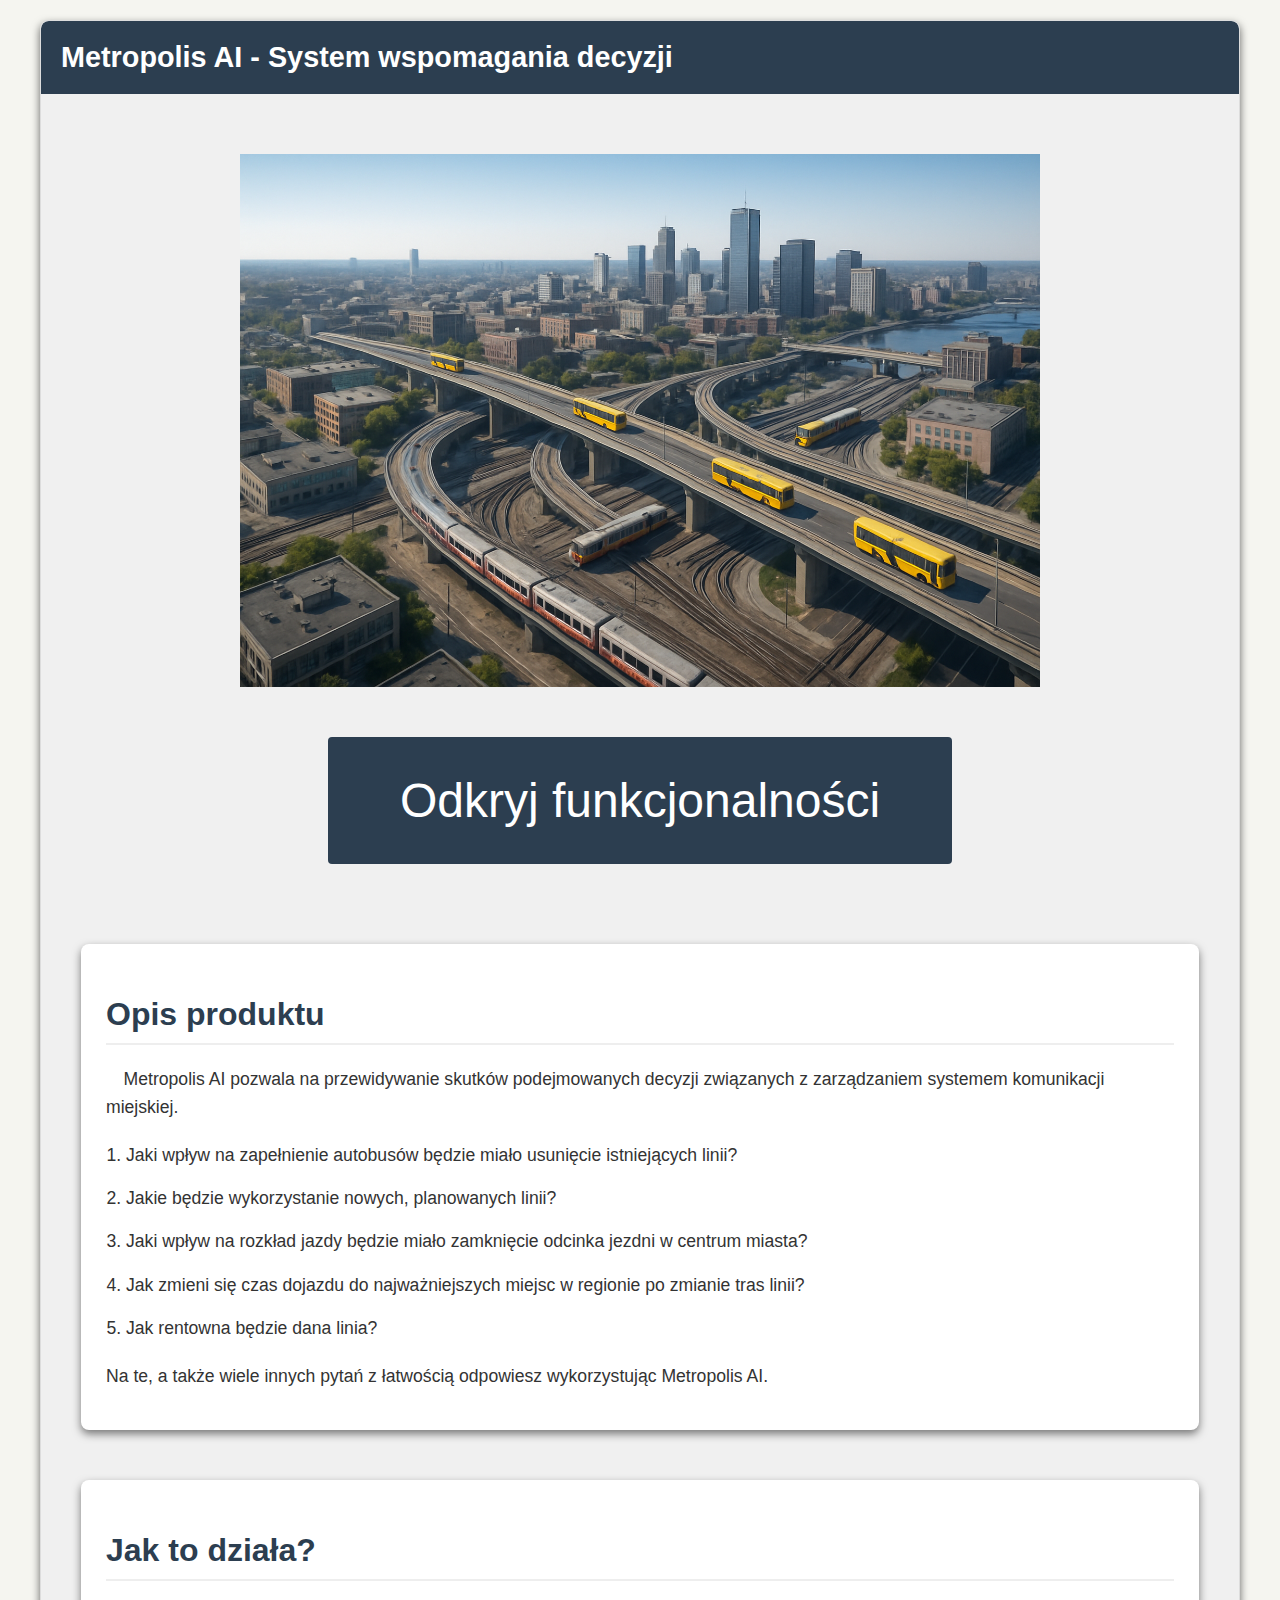
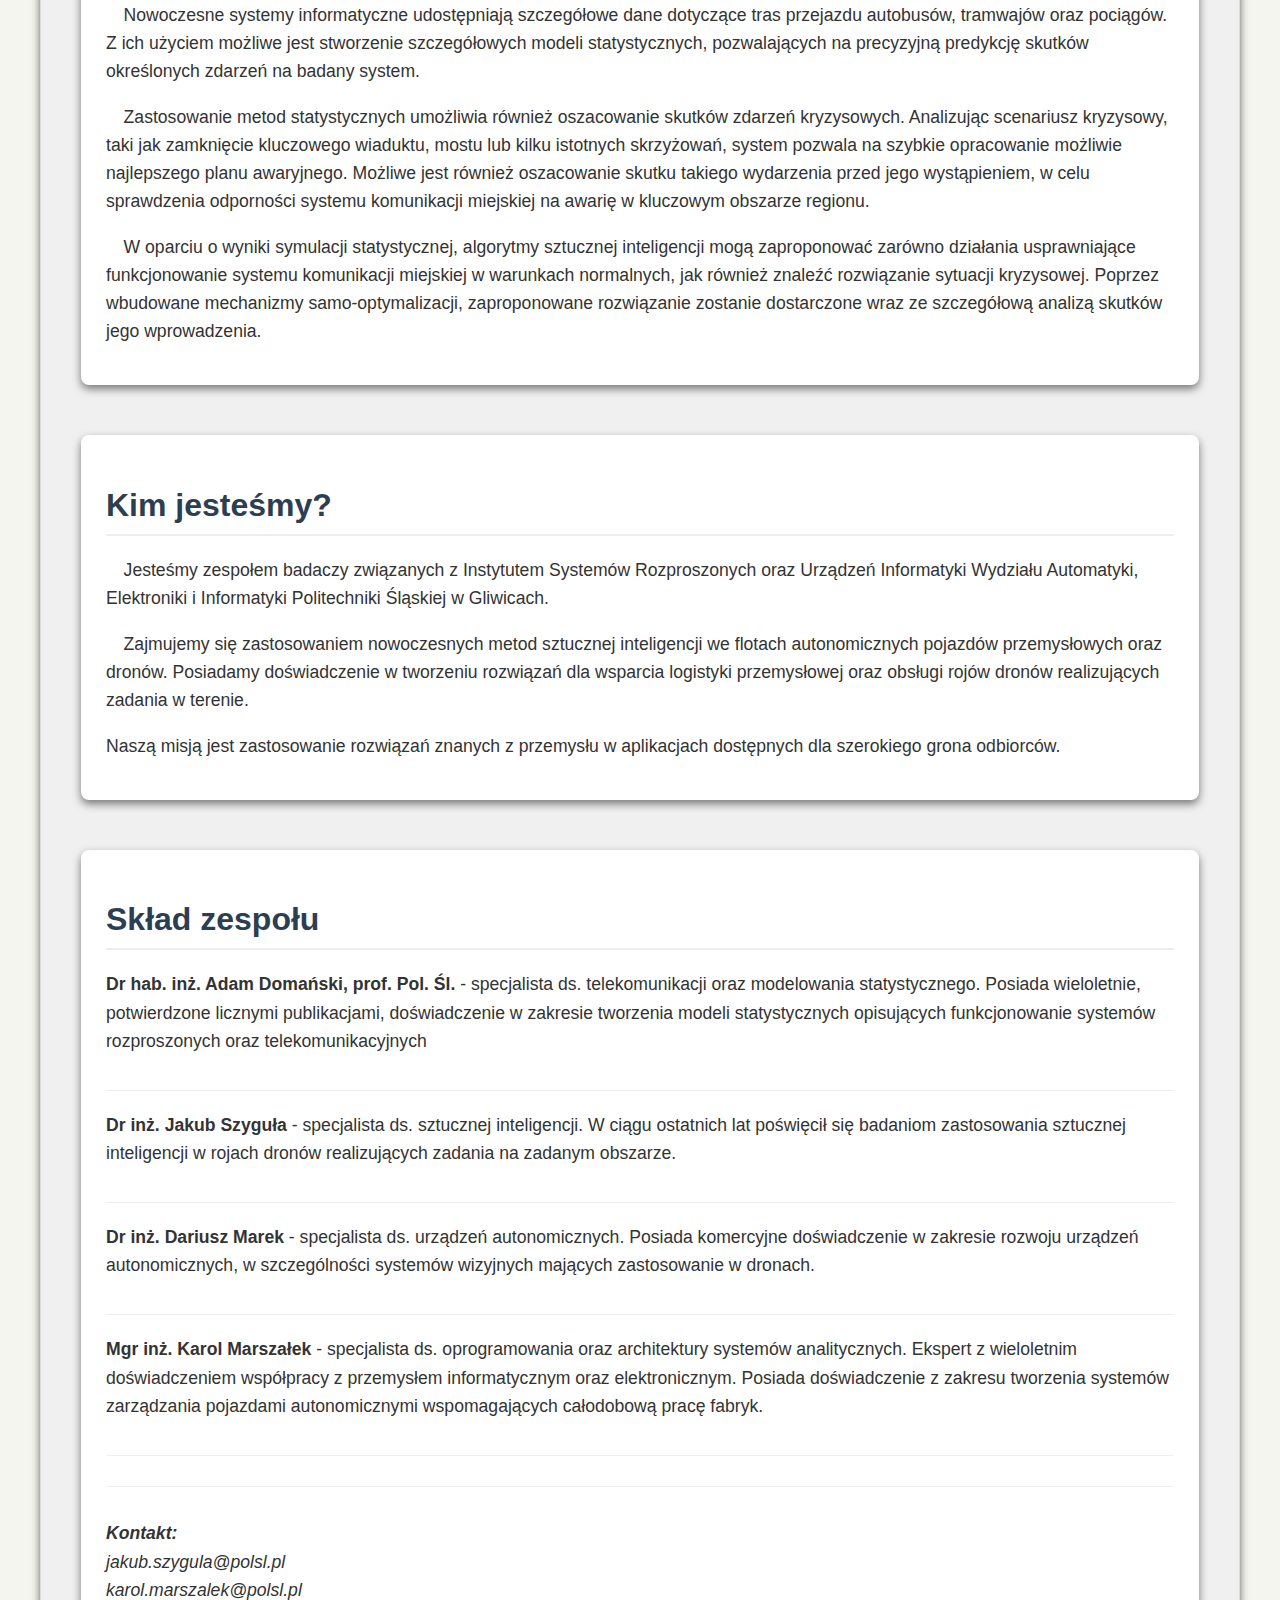
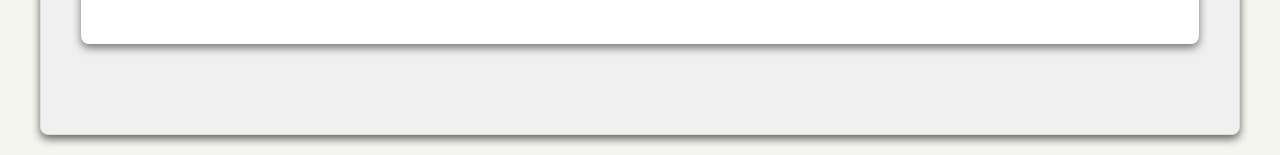
<file: public_html/index.html>
<!DOCTYPE html>
<html lang="pl">
<head>
    <meta charset="UTF-8">
    <meta name="viewport" content="width=device-width, initial-scale=1.0">
    <title>Metropolis AI - System optymalizacji komunikacji</title>
    <style>
        body, html {
            margin: 0;
            padding: 0;
            font-family: 'Arial', sans-serif;
            height: 100%;
            background-color: #f5f5f0;
            color: #333;
        }
        
        .container {
            width: 100%;
            max-width: 1200px;
            margin: 0 auto;
            padding: 20px;
        }
        
        /* Landing Page - zmodyfikowany styl aby pasował do głównego interfejsu */
        .landing-page {
            display: flex;
            flex-direction: column;
            min-height: 100vh;
            background-color: #f0f0f0;
            border-radius: 8px;
            border: 1px solid #ddd;
            box-shadow: 0 4px 8px rgba(0,0,0,0.6);
            padding: 0;
            position: relative;
            overflow-y: auto;
        }
        
        /* Nowy header bar podobny do drugiej zakładki */
        .landing-header-bar {
            background-color: #2c3e50;
            color: white;
            padding: 20px;
            display: flex;
            justify-content: space-between;
            align-items: center;
            border-top-left-radius: 8px;
            border-top-right-radius: 8px;
        }
        
        .landing-header-title {
            font-size: 1.8rem;
            margin: 0;
        }
        
        .landing-back-btn {
            padding: 8px 16px;
            background-color: white;
            color: #2c3e50;
            border: none;
            border-radius: 4px;
            cursor: pointer;
            transition: background-color 0.3s;
            text-decoration: none;
        }
        
        .landing-back-btn:hover {
            background-color: #f0f0f0;
        }
        
        .landing-header {
            display: flex;
            flex-direction: column;
            align-items: center;
            justify-content: center;
            margin: 40px 40px 20px 40px;
        }
        
        .logo-title {
            font-size: 4rem;
            font-weight: bold;
            margin-bottom: 20px;
            text-transform: uppercase;
            letter-spacing: 2px;
            -webkit-text-stroke: 2px black;
            color: transparent;
            text-align: center;
        }
        
        .logo-subtitle {
            font-size: 2.5rem;
            text-align: center;
            -webkit-text-stroke: 1px black;
            color: transparent;
            margin-bottom: 30px;
        }
        
        /* Nowy styl przycisku, teraz centralnie pod tytułem */
        .explore-btn {
            padding: 36px 72px;
            background-color: #2c3e50;
            color: white;
            border: none;
            border-radius: 4px;
            font-size: 3rem;
            cursor: pointer;
            transition: background-color 0.3s;
            margin: 20px auto 40px auto;
            display: block;
            text-decoration: none;
            text-align: center;
            width: fit-content;
        }
        
        .explore-btn:hover {
            background-color: #1a2530;
        }
        
        /* Jedna większa grafika zamiast dwóch mniejszych */
        .transport-image {
            max-width: 80%;
            height: auto;
            margin: 20px auto 30px;
            display: block;
        }
        
        /* PDF Content Sections */
        .pdf-content {
            margin: 20px 40px 40px 40px;
        }
        
        .pdf-section {
            margin-bottom: 50px;
            background-color: white;
            padding: 25px;
            border-radius: 8px;
            box-shadow: 0 4px 8px rgba(0,0,0,0.5);
        }
        
        .section-title {
            font-size: 2rem;
            color: #2c3e50;
            margin-bottom: 20px;
            border-bottom: 2px solid #eee;
            padding-bottom: 10px;
        }
        
        .section-content {
            font-size: 1.1rem;
            line-height: 1.6;
        }
        
        .section-content p {
            margin-bottom: 15px;
        }
        
        .question-list {
            list-style-type: decimal;
            padding-left: 20px;
            margin: 20px 0;
        }
        
        .question-list li {
            margin-bottom: 15px;
            font-weight: 500;
        }
        
        .team-member {
            margin-bottom: 20px;
            padding-bottom: 20px;
            border-bottom: 1px solid #eee;
        }
        
        .team-member:last-child {
            border-bottom: none;
        }
        
        .team-contact {
            margin-top: 30px;
            padding-top: 15px;
            border-top: 1px solid #eee;
            font-style: italic;
        }
    </style>
</head>
<body>
    <div class="container">
        <!-- Landing Page (PDF representation) -->
        <div class="landing-page" id="landing-page">
            <!-- Nowy header bar podobny do drugiej zakładki -->
            <div class="landing-header-bar">
                <h1 class="landing-header-title">Metropolis AI - System wspomagania decyzji</h1>
            </div>
            
            <div class="landing-header">
         
                
                <!-- Jedna duża grafika zamiast dwóch mniejszych -->
                <img class="transport-image" src="grafika.jpg" alt="Transport miejski" width="800" height="300">

                <!-- Przycisk umieszczony bezpośrednio pod tytułem, przed obrazkami -->
                <a href="https://metropolisai.pl/system" class="explore-btn" id="explore-btn">Odkryj funkcjonalności</a>


            </div>
                    
            <div class="pdf-content">
                <!-- PDF Page 2: Opis produktu -->
                <div class="pdf-section">
                    <h2 class="section-title">Opis produktu</h2>
                    <div class="section-content">
                        <p>&emsp;Metropolis AI pozwala na przewidywanie skutków podejmowanych decyzji związanych z zarządzaniem systemem komunikacji miejskiej.</p>
                        
                        <ul class="question-list">
                            <li>Jaki wpływ na zapełnienie autobusów będzie miało usunięcie istniejących linii?</li>
                            <li>Jakie będzie wykorzystanie nowych, planowanych linii?</li>
                            <li>Jaki wpływ na rozkład jazdy będzie miało zamknięcie odcinka jezdni w centrum miasta?</li>
                            <li>Jak zmieni się czas dojazdu do najważniejszych miejsc w regionie po zmianie tras linii?</li>
                            <li>Jak rentowna będzie dana linia?</li>
                        </ul>
                        
                        <p>Na te, a także wiele innych pytań z łatwością odpowiesz wykorzystując Metropolis AI.</p>
                    </div>
                </div>

                <!-- PDF Page 5: Jak to działa? -->
                <div class="pdf-section">
                    <h2 class="section-title">Jak to działa?</h2>
                    <div class="section-content">
                        <p>&emsp;Nowoczesne systemy informatyczne udostępniają szczegółowe dane dotyczące tras przejazdu autobusów, tramwajów oraz pociągów.
                            Z ich użyciem możliwe jest stworzenie szczegółowych modeli statystycznych, pozwalających na precyzyjną predykcję skutków określonych zdarzeń
                            na badany system.
                        </p>
                        <p>&emsp;Zastosowanie metod statystycznych umożliwia również oszacowanie skutków zdarzeń kryzysowych.
                            Analizując scenariusz kryzysowy, taki jak zamknięcie kluczowego wiaduktu, mostu lub kilku istotnych skrzyżowań,
                            system pozwala na szybkie opracowanie możliwie najlepszego planu awaryjnego. Możliwe jest również oszacowanie
                            skutku takiego wydarzenia przed jego wystąpieniem, w celu sprawdzenia odporności systemu komunikacji miejskiej
                            na awarię w kluczowym obszarze regionu.
                        </p>
                        <p>&emsp;W oparciu o wyniki symulacji statystycznej, algorytmy sztucznej inteligencji mogą zaproponować zarówno działania usprawniające
                            funkcjonowanie systemu komunikacji miejskiej w warunkach normalnych, jak również znaleźć rozwiązanie sytuacji kryzysowej.
                            Poprzez wbudowane mechanizmy samo-optymalizacji, zaproponowane rozwiązanie zostanie dostarczone wraz ze szczegółową analizą
                            skutków jego wprowadzenia.
                        </p>

                    </div>
                </div>

                <!-- PDF Page 3: Kim jesteśmy? -->
                <div class="pdf-section">
                    <h2 class="section-title">Kim jesteśmy?</h2>
                    <div class="section-content">
                        <p>&emsp;Jesteśmy zespołem badaczy związanych z Instytutem Systemów Rozproszonych oraz Urządzeń Informatyki Wydziału Automatyki, Elektroniki i Informatyki Politechniki Śląskiej w Gliwicach.</p>
                        
                        <p>&emsp;Zajmujemy się zastosowaniem nowoczesnych metod sztucznej inteligencji we flotach autonomicznych pojazdów przemysłowych oraz dronów. Posiadamy doświadczenie w tworzeniu rozwiązań dla wsparcia logistyki przemysłowej oraz obsługi rojów dronów realizujących zadania w terenie.</p>
                        
                        <p>Naszą misją jest zastosowanie rozwiązań znanych z przemysłu w aplikacjach dostępnych dla szerokiego grona odbiorców.</p>
                    </div>
                </div>
                
                <!-- PDF Page 4: Skład zespołu -->
                <div class="pdf-section">
                    <h2 class="section-title">Skład zespołu</h2>
                    <div class="section-content">
                        <div class="team-member">
                            <p><strong>Dr hab. inż. Adam Domański, prof. Pol. Śl.</strong> - specjalista ds. telekomunikacji oraz modelowania statystycznego.
                                Posiada wieloletnie, potwierdzone licznymi publikacjami, doświadczenie w zakresie tworzenia modeli statystycznych opisujących funkcjonowanie systemów rozproszonych oraz telekomunikacyjnych
                            </p>
                        </div>
                        <div class="team-member">
                            <p><strong>Dr inż. Jakub Szyguła</strong> - specjalista ds. sztucznej inteligencji.
                                W ciągu ostatnich lat poświęcił się badaniom zastosowania sztucznej inteligencji w rojach dronów realizujących zadania na zadanym obszarze.
                            </p>
                        </div>
                        <div class="team-member">
                            <p><strong>Dr inż. Dariusz Marek</strong> - specjalista ds. urządzeń autonomicznych.
                                Posiada komercyjne doświadczenie w zakresie rozwoju urządzeń autonomicznych, w szczególności systemów wizyjnych mających zastosowanie w dronach.
                            </p>
                        </div>
                        <div class="team-member">
                            <p><strong>Mgr inż. Karol Marszałek</strong> - specjalista ds. oprogramowania oraz architektury systemów analitycznych.
                                Ekspert z wieloletnim doświadczeniem współpracy z przemysłem informatycznym oraz elektronicznym.
                                Posiada doświadczenie z zakresu tworzenia systemów zarządzania pojazdami autonomicznymi wspomagających całodobową pracę fabryk.
                            </p>
                        </div>
                        
                        <div class="team-contact">
                            <p><strong>Kontakt:</strong><br>
                            jakub.szygula@polsl.pl<br>
                            karol.marszalek@polsl.pl</p>
                        </div>
                    </div>
                </div>
                
            </div>
        </div>
    </div>
    
    <script>
        // Poczekaj aż dokument zostanie w pełni załadowany
        document.addEventListener('DOMContentLoaded', function() {
            // Przycisk "Odkryj funkcjonalności" teraz przekierowuje bezpośrednio na zewnętrzny adres
            const exploreBtn = document.getElementById('explore-btn');
            const landingBackBtn = document.querySelector('.landing-back-btn');
            
            if (exploreBtn) {
                exploreBtn.addEventListener('click', function(e) {
                    // Zatrzymaj domyślną akcję tagu <a> (przekierowanie)
                    e.preventDefault();
                    
                    // Przekieruj na określony adres URL
                    window.location.href = 'https://metropolisai.pl/system';
                });
            }
            
            if (landingBackBtn) {
                landingBackBtn.addEventListener('click', function(e) {
                    e.preventDefault();
                    // Możesz dodać akcję powrotu do strony głównej
                    alert("Powrót do strony głównej");
                });
            }
        });
    </script>
</body>
</html>
</file>
